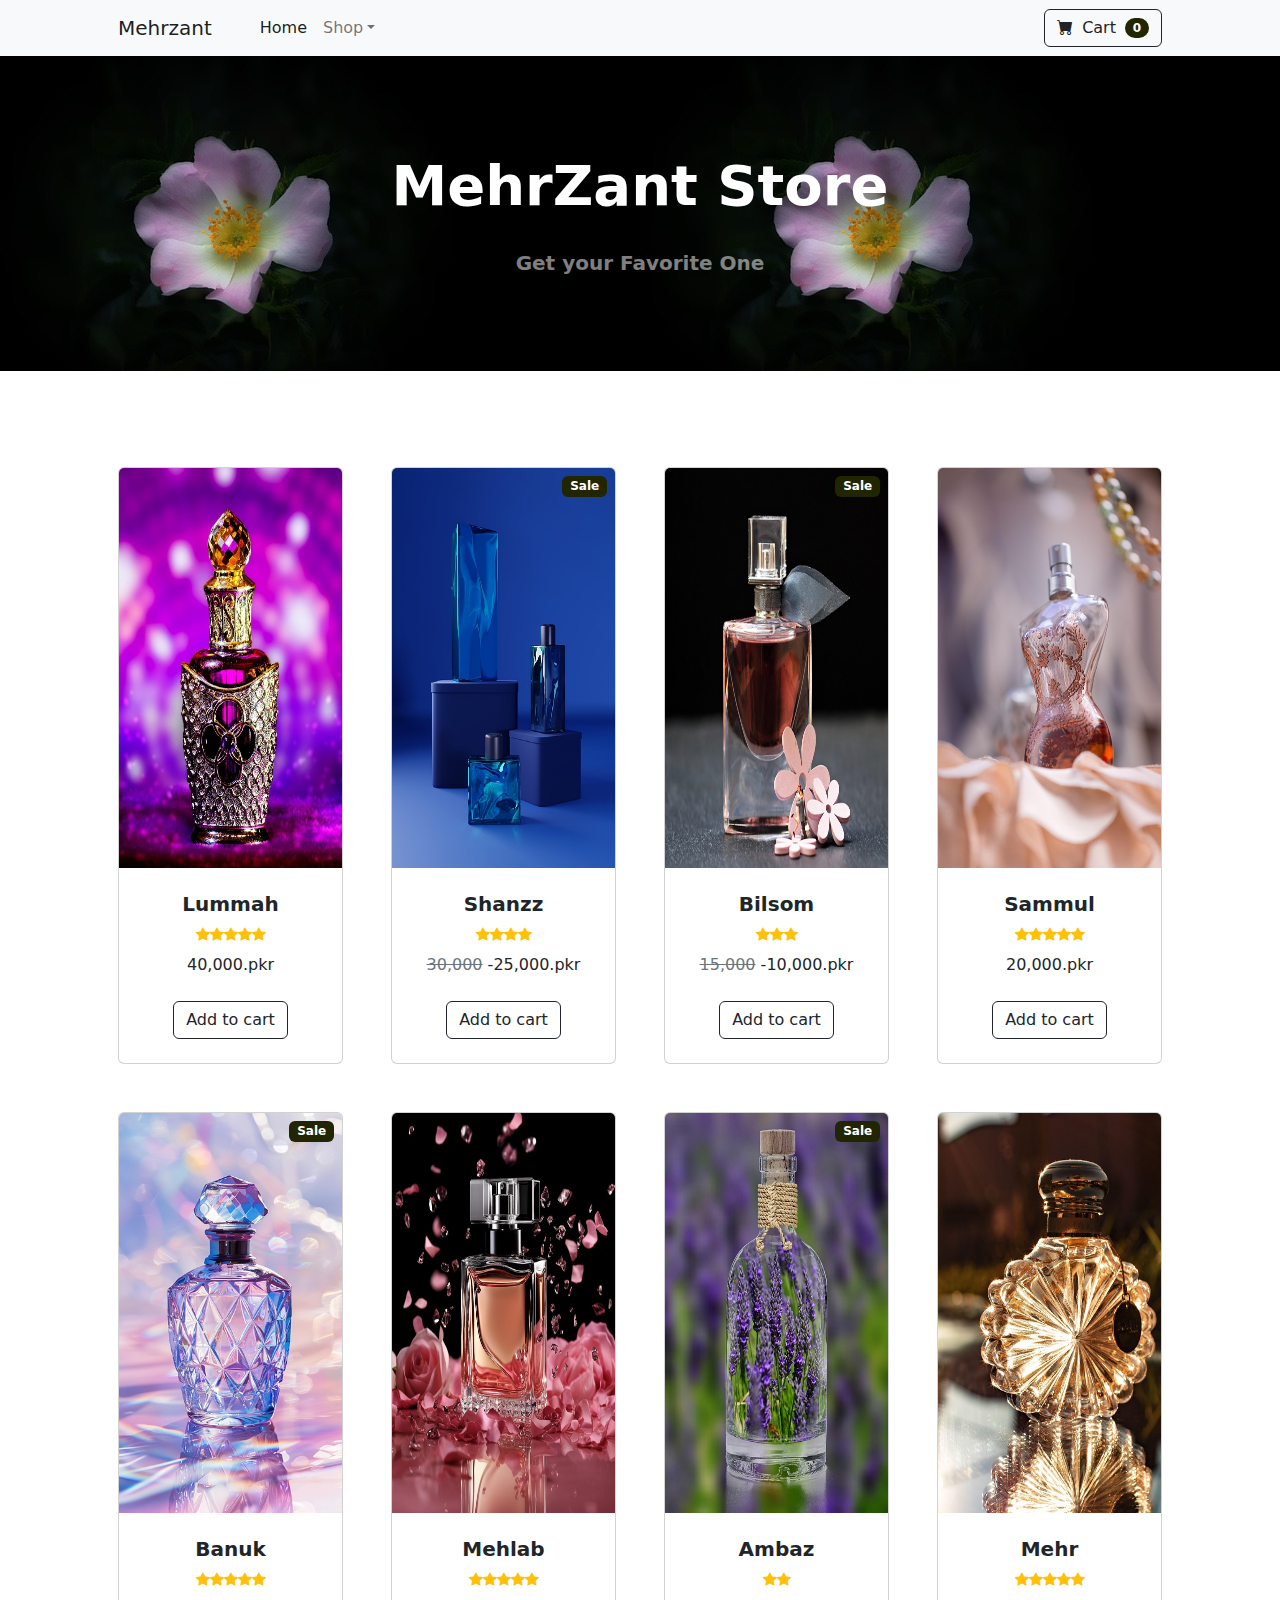
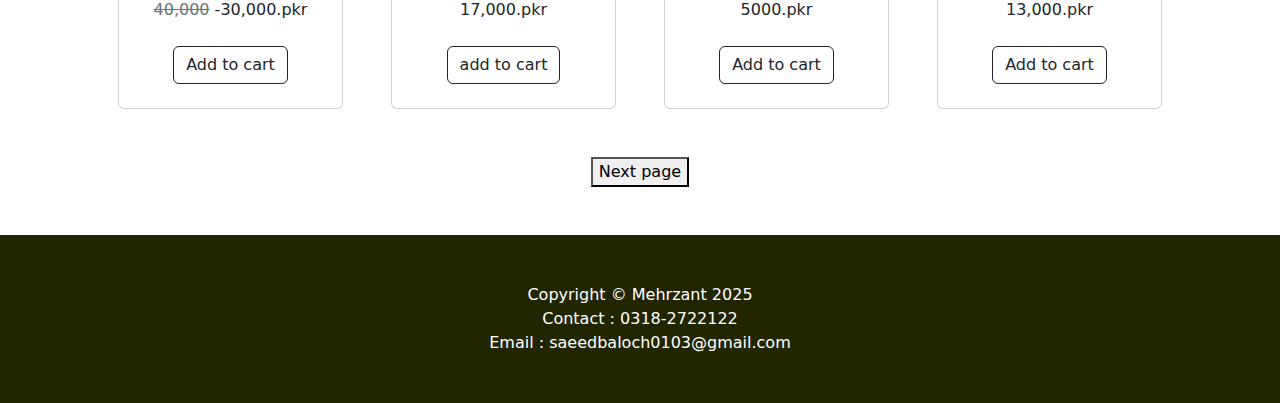
<file: index.html>
<!DOCTYPE html>
<html lang="en">
    <head>
        <meta charset="utf-8" />
        <meta name="viewport" content="width=device-width, initial-scale=1, shrink-to-fit=no" />
        <meta name="description" content="" />
        <meta name="author" content="" />
        <title>Shop Homepage - Mehrzant</title>
        <!-- Favicon-->
        <link rel="icon" type="image/x-icon" href="assets/favicon.ico" />
        <!-- Bootstrap icons-->
        <link href="https://cdn.jsdelivr.net/npm/bootstrap-icons@1.5.0/font/bootstrap-icons.css" rel="stylesheet" />
        <!-- Core theme CSS (includes Bootstrap)-->
        <link href="css/styles.css" rel="stylesheet" />
    </head>
    <body>
        <!-- Navigation-->
        <nav class="navbar navbar-expand-lg navbar-light bg-light">
            <div class="container px-4 px-lg-5">
                <a class="navbar-brand" href="index.html">Mehrzant</a>
                <button class="navbar-toggler" type="button" data-bs-toggle="collapse" data-bs-target="#navbarSupportedContent" aria-controls="navbarSupportedContent" aria-expanded="false" aria-label="Toggle navigation"><span class="navbar-toggler-icon"></span></button>
                <div class="collapse navbar-collapse" id="navbarSupportedContent">
                    <ul class="navbar-nav me-auto mb-2 mb-lg-0 ms-lg-4">
                        <li class="nav-item"><a class="nav-link active" aria-current="page" href="#top">Home</a></li>
                        
                        <li class="nav-item dropdown">
                            <a class="nav-link dropdown-toggle" id="navbarDropdown" href="#" role="button" data-bs-toggle="dropdown" aria-expanded="false">Shop</a>
                            <ul class="dropdown-menu" aria-labelledby="navbarDropdown">
                                <li><a class="dropdown-item" href="#all" >All Products</a></li>
                                <li><hr class="dropdown-divider" /></li>

                                <li><a class="dropdown-item" href="#new">New Arrivals</a></li>
                            </ul>
                        </li>
                    </ul>
                    <form class="d-flex">
                        <button class="btn btn-outline-dark" type="submit">
                            <i class="bi-cart-fill me-1" id="cart"></i>
                            Cart
                            <span class="badge bg-dark text-white ms-1 rounded-pill">0</span>
                        </button>
                    </form>
                </div>
            </div>
        </nav>
        <!-- Header--> 
        <header class="bg-dark py-5" id="top">
            <div class="container px-4 px-lg-5 my-5">
                <div class="text-center text-white">
                    <h1 class="display-4 fw-bolder">MehrZant Store</h1>
                    <br>
                    <h3 class="lead fw-normal text-white-50 mb-0"><b>Get your Favorite One</b></h3>
                </div>
            </div>
        </header>
        <!-- Section-->
        <section class="py-5">
            <div class="container px-4 px-lg-5 mt-5">
                <div class="row gx-4 gx-lg-5 row-cols-2 row-cols-md-3 row-cols-xl-4 justify-content-center">
                    <div class="col mb-5" id="all">
                        <div class="card h-100">
                            <!-- Product image-->
                            <img class="card-img-top" src="img.3.jpg" alt="..."  height="400">
                            <!-- Product details-->
                            <div class="card-body p-4">
                                <div class="text-center">
                                    <!-- Product name-->
                                    <h5 class="fw-bolder">Lummah</h5>
                                    <div class="d-flex justify-content-center small text-warning mb-2">
                                        <div class="bi-star-fill"></div>
                                        <div class="bi-star-fill"></div>
                                        <div class="bi-star-fill"></div>
                                        <div class="bi-star-fill"></div>
                                        <div class="bi-star-fill"></div>
                                    </div>
                                    <!-- Product price-->
                                     
                                    40,000.pkr
                                </div>
                            </div>
                            <!-- Product actions-->
                            <div class="card-footer p-4 pt-0 border-top-0 bg-transparent">
                                <div class="text-center"><a class="btn btn-outline-dark mt-auto" href="#">Add to cart</a></div>
                            </div>
                        </div>
                    </div>
                    <div class="col mb-5">
                        <div class="card h-100">
                            <!-- Sale badge-->
                            <div class="badge bg-dark text-white position-absolute" style="top: 0.5rem; right: 0.5rem">Sale</div>
                            <!-- Product image-->
                            <img class="card-img-top" src="img.4.jpg" alt="..."  height="400">
                            <!-- Product details-->
                            <div class="card-body p-4">
                                <div class="text-center">
                                    <!-- Product name-->
                                    <h5 class="fw-bolder">Shanzz</h5>
                                    <!-- Product reviews-->
                                    <div class="d-flex justify-content-center small text-warning mb-2">
                                        <div class="bi-star-fill"></div>
                                        <div class="bi-star-fill"></div>
                                        <div class="bi-star-fill"></div>
                                        <div class="bi-star-fill"></div>
                                    </div>
                                    <!-- Product price-->
                                     <span class="text-muted text-decoration-line-through">30,000</span>
                                    -25,000.pkr
                                </div>
                            </div>
                            <!-- Product actions-->
                            <div class="card-footer p-4 pt-0 border-top-0 bg-transparent">
                                <div class="text-center"><a class="btn btn-outline-dark mt-auto" href="#">Add to cart</a></div>
                            </div>
                        </div>
                    </div>
                    <div class="col mb-5">
                        <div class="card h-100">
                            <!-- Sale badge-->
                            <div class="badge bg-dark text-white position-absolute" style="top: 0.5rem; right: 0.5rem">Sale</div>
                            <!-- Product image-->
                            <img class="card-img-top" src="img.6.jpg" alt="..."  height="400">
                            <!-- Product details-->
                            <div class="card-body p-4">
                                <div class="text-center">
                                    <!-- Product name-->
                                    <h5 class="fw-bolder">Bilsom</h5>
                                    <!-- Product price-->
                                     <div class="d-flex justify-content-center small text-warning mb-2">
                                        <div class="bi-star-fill"></div>
                                        <div class="bi-star-fill"></div>
                                        <div class="bi-star-fill"></div>
                                    </div>
                                    <span class="text-muted text-decoration-line-through">15,000</span>
                                    -10,000.pkr
                                </div>
                            </div>
                            <!-- Product actions-->
                            <div class="card-footer p-4 pt-0 border-top-0 bg-transparent">
                                <div class="text-center"><a class="btn btn-outline-dark mt-auto" href="#">Add to cart</a></div>
                            </div>
                        </div>
                    </div>
                    <div class="col mb-5">
                        <div class="card h-100">
                            <!-- Product image-->
                            <img class="card-img-top" src="img.1.jpg" alt="..."  height="400">
                            <!-- Product details-->
                            <div class="card-body p-4">
                                <div class="text-center">
                                    <!-- Product name-->
                                    <h5 class="fw-bolder">Sammul</h5>
                                    <!-- Product reviews-->
                                    <div class="d-flex justify-content-center small text-warning mb-2">
                                        <div class="bi-star-fill"></div>
                                        <div class="bi-star-fill"></div>
                                        <div class="bi-star-fill"></div>
                                        <div class="bi-star-fill"></div>
                                        <div class="bi-star-fill"></div>
                                    </div>
                                    <!-- Product price-->
                                    20,000.pkr
                                </div>
                            </div>
                            <!-- Product actions-->
                            <div class="card-footer p-4 pt-0 border-top-0 bg-transparent">
                                <div class="text-center"><a class="btn btn-outline-dark mt-auto" href="#">Add to cart</a></div>
                            </div>
                        </div>
                    </div>
                    
                    <div class="col mb-5">
                        <div class="card h-100">
                            <!-- Sale badge-->
                            <div class="badge bg-dark text-white position-absolute" style="top: 0.5rem; right: 0.5rem">Sale</div>
                            <!-- Product image-->
                            <img class="card-img-top" src="img.9.jpg" alt="..."  height="400">
                            <!-- Product details-->
                            <div class="card-body p-4">
                                <div class="text-center">
                                    <!-- Product name-->
                                    <h5 class="fw-bolder">Banuk</h5>
                                    <div class="d-flex justify-content-center small text-warning mb-2">
                                        <div class="bi-star-fill"></div>
                                        <div class="bi-star-fill"></div>
                                        <div class="bi-star-fill"></div>
                                        <div class="bi-star-fill"></div>
                                        <div class="bi-star-fill"></div>
                                    </div>
                                    <!-- Product price-->
                                     <span class="text-muted text-decoration-line-through">40,000</span>
                                    -30,000.pkr
                                </div>
                            </div>
                            <!-- Product actions-->
                            <div class="card-footer p-4 pt-0 border-top-0 bg-transparent">
                                <div class="text-center"><a class="btn btn-outline-dark mt-auto" href="#">Add to cart</a></div>
                            </div>
                        </div>
                    </div>
                    <div class="col mb-5">
                        <div class="card h-100">
                            <!-- Product image-->
                            <img class="card-img-top" src="img.11.jpg" alt="..."  height="400">
                            <!-- Product details-->
                            <div class="card-body p-4">
                                <div class="text-center">
                                    <!-- Product name-->
                                    <h5 class="fw-bolder">Mehlab</h5>
                                    <div class="d-flex justify-content-center small text-warning mb-2">
                                        <div class="bi-star-fill"></div>
                                        <div class="bi-star-fill"></div>
                                        <div class="bi-star-fill"></div>
                                        <div class="bi-star-fill"></div>
                                        <div class="bi-star-fill"></div>
                                    </div>
                                    <!-- Product price-->
                                    17,000.pkr
                                </div>
                            </div>
                            <!-- Product actions-->
                            <div class="card-footer p-4 pt-0 border-top-0 bg-transparent">
                                <div class="text-center"><a class="btn btn-outline-dark mt-auto" href="#">add to cart</a></div>
                            </div>
                        </div>
                    </div>
                    <div class="col mb-5">
                        <div class="card h-100">
                            <!-- Sale badge-->
                            <div class="badge bg-dark text-white position-absolute" style="top: 0.5rem; right: 0.5rem">Sale</div>
                            <!-- Product image-->
                            <img class="card-img-top" src="img.01.jpg" alt="..."  height="400">
                            <!-- Product details-->
                            <div class="card-body p-4">
                                <div class="text-center">
                                    <!-- Product name-->
                                    <h5 class="fw-bolder">Ambaz</h5>
                                    <!-- Product reviews-->
                                    <div class="d-flex justify-content-center small text-warning mb-2">
                                        <div class="bi-star-fill"></div>
                                        <div class="bi-star-fill"></div>
                                        
                                    </div>
                                    <!-- Product price-->
                                     5000.pkr
                                </div>
                            </div>
                            <!-- Product actions-->
                            <div class="card-footer p-4 pt-0 border-top-0 bg-transparent">
                                <div class="text-center"><a class="btn btn-outline-dark mt-auto" href="#">Add to cart</a></div>
                            </div>
                        </div>
                    </div>
                    <div class="col mb-5" id="new">
                        <div class="card h-100">
                            <!-- Product image-->
                            <img class="card-img-top" src="img.00.jpg" alt="..."  height="400">
                            <!-- Product details-->
                            <div class="card-body p-4">
                                <div class="text-center">
                                    <!-- Product name-->
                                    <h5 class="fw-bolder">Mehr</h5>
                                    <!-- Product reviews-->
                                    <div class="d-flex justify-content-center small text-warning mb-2">
                                        <div class="bi-star-fill"></div>
                                        <div class="bi-star-fill"></div>
                                        <div class="bi-star-fill"></div>
                                        <div class="bi-star-fill"></div>
                                        <div class="bi-star-fill"></div>
                                    </div>
                                    <!-- Product price-->
                                    13,000.pkr
                                </div>
                            </div>
                            <!-- Product actions-->
                            <div class="card-footer p-4 pt-0 border-top-0 bg-transparent">
                                <div class="text-center"><a class="btn btn-outline-dark mt-auto" href="#cart">Add to cart</a></div>
                                
                            </div>
                        </div>
                    </div>
                </div>
            </div> 
            <center>
           <button><a href="page2.html" style="color: black; text-decoration: none;">Next page</a></button>
        </center>

        </section>
        <!-- Footer-->
        <footer class="py-5 bg-dark">
            <div class="container"><p class="m-0 text-center text-white">Copyright &copy; Mehrzant 2025</p></div>
            <div class="container"><p class="m-0 text-center text-white">Contact :   0318-2722122</p></div>
            <div class="container"><p class="m-0 text-center text-white">Email :   saeedbaloch0103@gmail.com</p></div>
            
        </footer>
        <!-- Bootstrap core JS-->
        <script src="https://cdn.jsdelivr.net/npm/bootstrap@5.2.3/dist/js/bootstrap.bundle.min.js"></script>
        <!-- Core theme JS-->
        <script src="js/scripts.js"></script>
        
    </body>
</html>
</file>
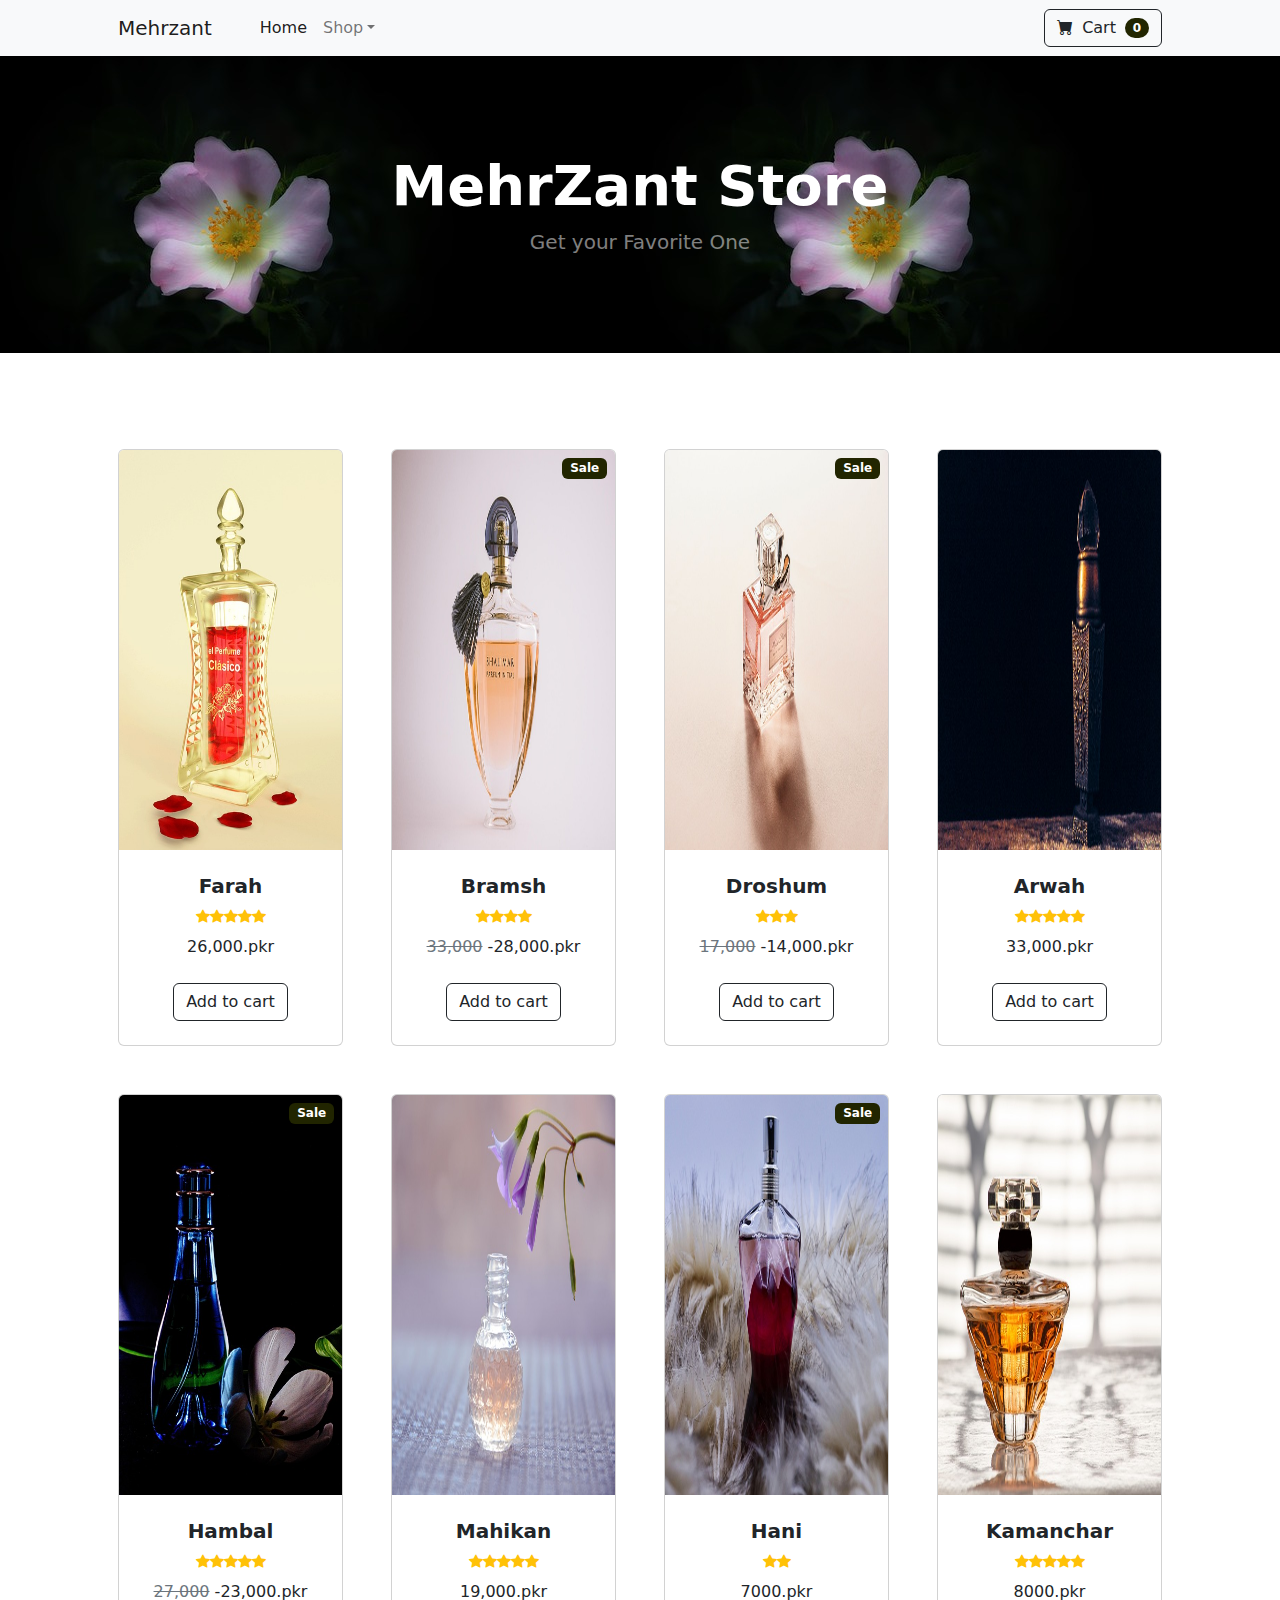
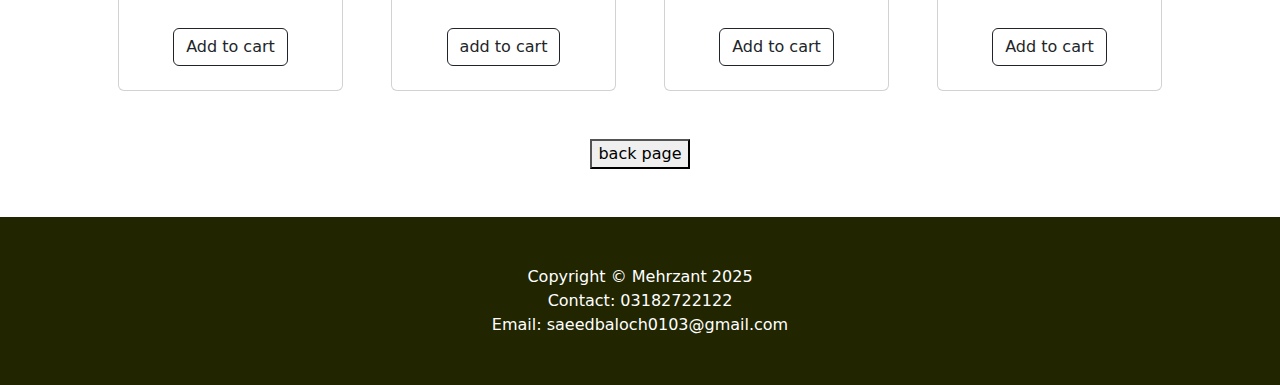
<file: index2.html>
<!DOCTYPE html>
<html lang="en">
    <head>
        <meta charset="utf-8" />
        <meta name="viewport" content="width=device-width, initial-scale=1, shrink-to-fit=no" />
        <meta name="description" content="" />
        <meta name="author" content="" />
        <title>Shop Homepage - Mehrzant</title>
        <!-- Favicon-->
        <link rel="icon" type="image/x-icon" href="assets/favicon.ico" />
        <!-- Bootstrap icons-->
        <link href="https://cdn.jsdelivr.net/npm/bootstrap-icons@1.5.0/font/bootstrap-icons.css" rel="stylesheet" />
        <!-- Core theme CSS (includes Bootstrap)-->
        <link href="css/styles.css" rel="stylesheet" />
    </head>
    <body>
        <!-- Navigation-->
        <nav class="navbar navbar-expand-lg navbar-light bg-light">
            <div class="container px-4 px-lg-5">
                <a class="navbar-brand" href="index.html">Mehrzant</a>
                <button class="navbar-toggler" type="button" data-bs-toggle="collapse" data-bs-target="#navbarSupportedContent" aria-controls="navbarSupportedContent" aria-expanded="false" aria-label="Toggle navigation"><span class="navbar-toggler-icon"></span></button>
                <div class="collapse navbar-collapse" id="navbarSupportedContent">
                    <ul class="navbar-nav me-auto mb-2 mb-lg-0 ms-lg-4">
                        <li class="nav-item"><a class="nav-link active" aria-current="page" href="#top">Home</a></li>
                        
                        <li class="nav-item dropdown">
                            <a class="nav-link dropdown-toggle" id="navbarDropdown" href="#" role="button" data-bs-toggle="dropdown" aria-expanded="false">Shop</a>
                            <ul class="dropdown-menu" aria-labelledby="navbarDropdown">
                                <li><a class="dropdown-item" href="#all" >All Products</a></li>
                                <li><hr class="dropdown-divider" /></li>

                                <li><a class="dropdown-item" href="#new">New Arrivals</a></li>
                            </ul>
                        </li>
                    </ul>
                    <form class="d-flex">
                        <button class="btn btn-outline-dark" type="submit">
                            <i class="bi-cart-fill me-1" id="cart"></i>
                            Cart
                            <span class="badge bg-dark text-white ms-1 rounded-pill">0</span>
                        </button>
                    </form>
                </div>
            </div>
        </nav>
        <!-- Header--> 
        <header class="bg-dark py-5" id="top">
            <div class="container px-4 px-lg-5 my-5">
                <div class="text-center text-white">
                    <h1 class="display-4 fw-bolder">MehrZant Store</h1>
                    <p class="lead fw-normal text-white-50 mb-0">Get your Favorite One</p>
                </div>
            </div>
        </header>
        <!-- Section-->
        <section class="py-5">
            <div class="container px-4 px-lg-5 mt-5">
                <div class="row gx-4 gx-lg-5 row-cols-2 row-cols-md-3 row-cols-xl-4 justify-content-center">
                    <div class="col mb-5" id="all">
                        <div class="card h-100">
                            <!-- Product image-->
                            <img class="card-img-top" src="img.19.jpg" alt="..."  height="400">
                            <!-- Product details-->
                            <div class="card-body p-4">
                                <div class="text-center">
                                    <!-- Product name-->
                                    <h5 class="fw-bolder">Farah</h5>
                                    <div class="d-flex justify-content-center small text-warning mb-2">
                                        <div class="bi-star-fill"></div>
                                        <div class="bi-star-fill"></div>
                                        <div class="bi-star-fill"></div>
                                        <div class="bi-star-fill"></div>
                                        <div class="bi-star-fill"></div>
                                    </div>
                                    <!-- Product price-->
                                     
                                    26,000.pkr
                                </div>
                            </div>
                            <!-- Product actions-->
                            <div class="card-footer p-4 pt-0 border-top-0 bg-transparent">
                                <div class="text-center"><a class="btn btn-outline-dark mt-auto" href="#">Add to cart</a></div>
                            </div>
                        </div>
                    </div>
                    <div class="col mb-5">
                        <div class="card h-100">
                            <!-- Sale badge-->
                            <div class="badge bg-dark text-white position-absolute" style="top: 0.5rem; right: 0.5rem">Sale</div>
                            <!-- Product image-->
                            <img class="card-img-top" src="img.18.jpg" alt="..."  height="400">
                            <!-- Product details-->
                            <div class="card-body p-4">
                                <div class="text-center">
                                    <!-- Product name-->
                                    <h5 class="fw-bolder">Bramsh</h5>
                                    <!-- Product reviews-->
                                    <div class="d-flex justify-content-center small text-warning mb-2">
                                        <div class="bi-star-fill"></div>
                                        <div class="bi-star-fill"></div>
                                        <div class="bi-star-fill"></div>
                                        <div class="bi-star-fill"></div>
                                    </div>
                                    <!-- Product price-->
                                     <span class="text-muted text-decoration-line-through">33,000</span>
                                    -28,000.pkr
                                </div>
                            </div>
                            <!-- Product actions-->
                            <div class="card-footer p-4 pt-0 border-top-0 bg-transparent">
                                <div class="text-center"><a class="btn btn-outline-dark mt-auto" href="#">Add to cart</a></div>
                            </div>
                        </div>
                    </div>
                    <div class="col mb-5">
                        <div class="card h-100">
                            <!-- Sale badge-->
                            <div class="badge bg-dark text-white position-absolute" style="top: 0.5rem; right: 0.5rem">Sale</div>
                            <!-- Product image-->
                            <img class="card-img-top" src="img.17.jpg" alt="..."  height="400">
                            <!-- Product details-->
                            <div class="card-body p-4">
                                <div class="text-center">
                                    <!-- Product name-->
                                    <h5 class="fw-bolder">Droshum</h5>
                                    <!-- Product price-->
                                     <div class="d-flex justify-content-center small text-warning mb-2">
                                        <div class="bi-star-fill"></div>
                                        <div class="bi-star-fill"></div>
                                        <div class="bi-star-fill"></div>
                                    </div>
                                    <span class="text-muted text-decoration-line-through">17,000</span>
                                    -14,000.pkr
                                </div>
                            </div>
                            <!-- Product actions-->
                            <div class="card-footer p-4 pt-0 border-top-0 bg-transparent">
                                <div class="text-center"><a class="btn btn-outline-dark mt-auto" href="#">Add to cart</a></div>
                            </div>
                        </div>
                    </div>
                    <div class="col mb-5">
                        <div class="card h-100">
                            <!-- Product image-->
                            <img class="card-img-top" src="img.16.jpg" alt="..."  height="400">
                            <!-- Product details-->
                            <div class="card-body p-4">
                                <div class="text-center">
                                    <!-- Product name-->
                                    <h5 class="fw-bolder">Arwah</h5>
                                    <!-- Product reviews-->
                                    <div class="d-flex justify-content-center small text-warning mb-2">
                                        <div class="bi-star-fill"></div>
                                        <div class="bi-star-fill"></div>
                                        <div class="bi-star-fill"></div>
                                        <div class="bi-star-fill"></div>
                                        <div class="bi-star-fill"></div>
                                    </div>
                                    <!-- Product price-->
                                33,000.pkr
                                </div>
                            </div>
                            <!-- Product actions-->
                            <div class="card-footer p-4 pt-0 border-top-0 bg-transparent">
                                <div class="text-center"><a class="btn btn-outline-dark mt-auto" href="#">Add to cart</a></div>
                            </div>
                        </div>
                    </div>
                    
                    <div class="col mb-5">
                        <div class="card h-100">
                            <!-- Sale badge-->
                            <div class="badge bg-dark text-white position-absolute" style="top: 0.5rem; right: 0.5rem">Sale</div>
                            <!-- Product image-->
                            <img class="card-img-top" src="img.15.jpg" alt="..."  height="400">
                            <!-- Product details-->
                            <div class="card-body p-4">
                                <div class="text-center">
                                    <!-- Product name-->
                                    <h5 class="fw-bolder">Hambal</h5>
                                    <div class="d-flex justify-content-center small text-warning mb-2">
                                        <div class="bi-star-fill"></div>
                                        <div class="bi-star-fill"></div>
                                        <div class="bi-star-fill"></div>
                                        <div class="bi-star-fill"></div>
                                        <div class="bi-star-fill"></div>
                                    </div>
                                    <!-- Product price-->
                                     <span class="text-muted text-decoration-line-through">27,000</span>
                                    -23,000.pkr
                                </div>
                            </div>
                            <!-- Product actions-->
                            <div class="card-footer p-4 pt-0 border-top-0 bg-transparent">
                                <div class="text-center"><a class="btn btn-outline-dark mt-auto" href="#">Add to cart</a></div>
                            </div>
                        </div>
                    </div>
                    <div class="col mb-5">
                        <div class="card h-100">
                            <!-- Product image-->
                            <img class="card-img-top" src="img.14.jpg" alt="..."  height="400">
                            <!-- Product details-->
                            <div class="card-body p-4">
                                <div class="text-center">
                                    <!-- Product name-->
                                    <h5 class="fw-bolder">Mahikan</h5>
                                    <div class="d-flex justify-content-center small text-warning mb-2">
                                        <div class="bi-star-fill"></div>
                                        <div class="bi-star-fill"></div>
                                        <div class="bi-star-fill"></div>
                                        <div class="bi-star-fill"></div>
                                        <div class="bi-star-fill"></div>
                                    </div>
                                    <!-- Product price-->
                                    19,000.pkr
                                </div>
                            </div>
                            <!-- Product actions-->
                            <div class="card-footer p-4 pt-0 border-top-0 bg-transparent">
                                <div class="text-center"><a class="btn btn-outline-dark mt-auto" href="#">add to cart</a></div>
                            </div>
                        </div>
                    </div>
                    <div class="col mb-5">
                        <div class="card h-100">
                            <!-- Sale badge-->
                            <div class="badge bg-dark text-white position-absolute" style="top: 0.5rem; right: 0.5rem">Sale</div>
                            <!-- Product image-->
                            <img class="card-img-top" src="img.13.jpg" alt="..."  height="400">
                            <!-- Product details-->
                            <div class="card-body p-4">
                                <div class="text-center">
                                    <!-- Product name-->
                                    <h5 class="fw-bolder">Hani</h5>
                                    <!-- Product reviews-->
                                    <div class="d-flex justify-content-center small text-warning mb-2">
                                        <div class="bi-star-fill"></div>
                                        <div class="bi-star-fill"></div>
                                        
                                    </div>
                                    <!-- Product price-->
                                     7000.pkr
                                </div>
                            </div>
                            <!-- Product actions-->
                            <div class="card-footer p-4 pt-0 border-top-0 bg-transparent">
                                <div class="text-center"><a class="btn btn-outline-dark mt-auto" href="#">Add to cart</a></div>
                            </div>
                        </div>
                    </div>
                    <div class="col mb-5" id="new">
                        <div class="card h-100">
                            <!-- Product image-->
                            <img class="card-img-top" src="img.12.jpg" alt="..."  height="400">
                            <!-- Product details-->
                            <div class="card-body p-4">
                                <div class="text-center">
                                    <!-- Product name-->
                                    <h5 class="fw-bolder">Kamanchar</h5>
                                    <!-- Product reviews-->
                                    <div class="d-flex justify-content-center small text-warning mb-2">
                                        <div class="bi-star-fill"></div>
                                        <div class="bi-star-fill"></div>
                                        <div class="bi-star-fill"></div>
                                        <div class="bi-star-fill"></div>
                                        <div class="bi-star-fill"></div>
                                    </div>
                                    <!-- Product price-->
                                    8000.pkr
                                </div>
                            </div>
                            <!-- Product actions-->
                            <div class="card-footer p-4 pt-0 border-top-0 bg-transparent">
                                <div class="text-center"><a class="btn btn-outline-dark mt-auto" href="#cart">Add to cart</a></div>
                            </div>
                        </div>
                    </div>
                </div>
            </div>
            <center>
            <button><a href="index.html" style="color: black; text-decoration: none;">back page</a></button>
            </center>
        </section>
        <!-- Footer-->
        <footer class="py-5 bg-dark">
            <div class="container"><p class="m-0 text-center text-white">Copyright &copy; Mehrzant 2025</p></div>
            <div class="container"><p class="m-0 text-center text-white">Contact:  03182722122</p></div>
            <div class="container"><p class="m-0 text-center text-white">Email:  saeedbaloch0103@gmail.com</p></div>
        </footer>
        <!-- Bootstrap core JS-->
        <script src="https://cdn.jsdelivr.net/npm/bootstrap@5.2.3/dist/js/bootstrap.bundle.min.js"></script>
        <!-- Core theme JS-->
        <script src="js/scripts.js"></script>

    </body>
</html>
</file>
